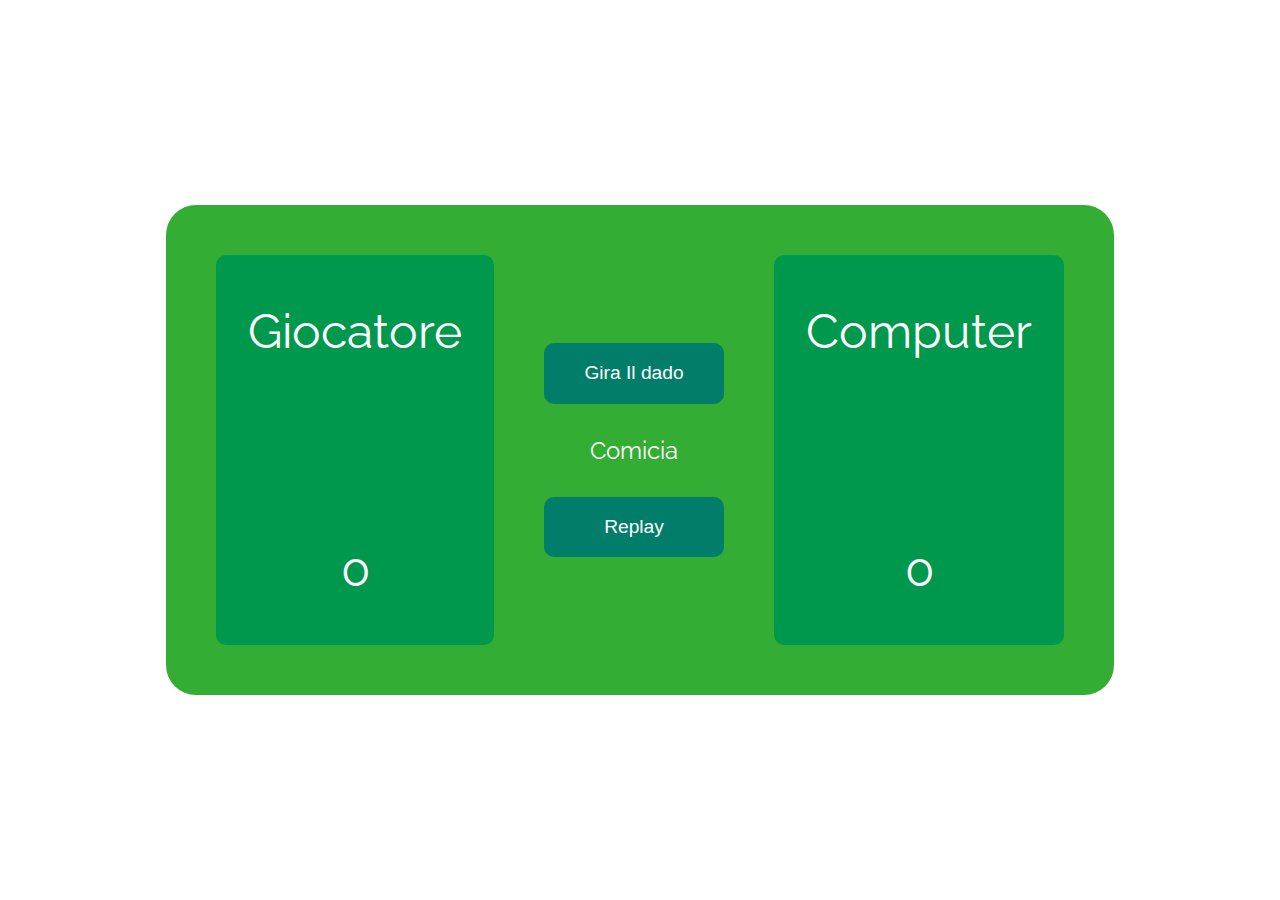
<file: dadi/index.html>
<!DOCTYPE html>
<html lang="en">
  <head>
    <meta charset="UTF-8" />
    <meta name="viewport" content="width=device-width, initial-scale=1.0" />
    <link rel="stylesheet" href="css/style.css" />
    <link href="https://fonts.googleapis.com/css2?family=Raleway&display=swap" rel="stylesheet">
    <title>Dice Game</title>
  </head>
  <body>
    <div class="container">
    <div class="board-container">
      <div class="board">
        <div class="player">
          <p class="player-name">Giocatore</p>
          <img id="dice-1" src="img/dice-1.png" alt="">
          <p class="risultato1" id="score-0">0</p>
         
        </div>
        <div class="play">
          <button id="roll">Gira Il dado</button>
          <p id="risultato">Comicia</p>
          <button id="replay">Replay</button>
        </div>
        <div class="player">
          <p class="player-name">Computer</p>
          <img id="dice-2" src="img/dice-1.png" alt="">
          <p class="risultato2" id="score-1">0</p>
        </div>
      </div>
    </div>
  </div>
    <script src="js/app.js"></script>
  </body>
</html>
</file>
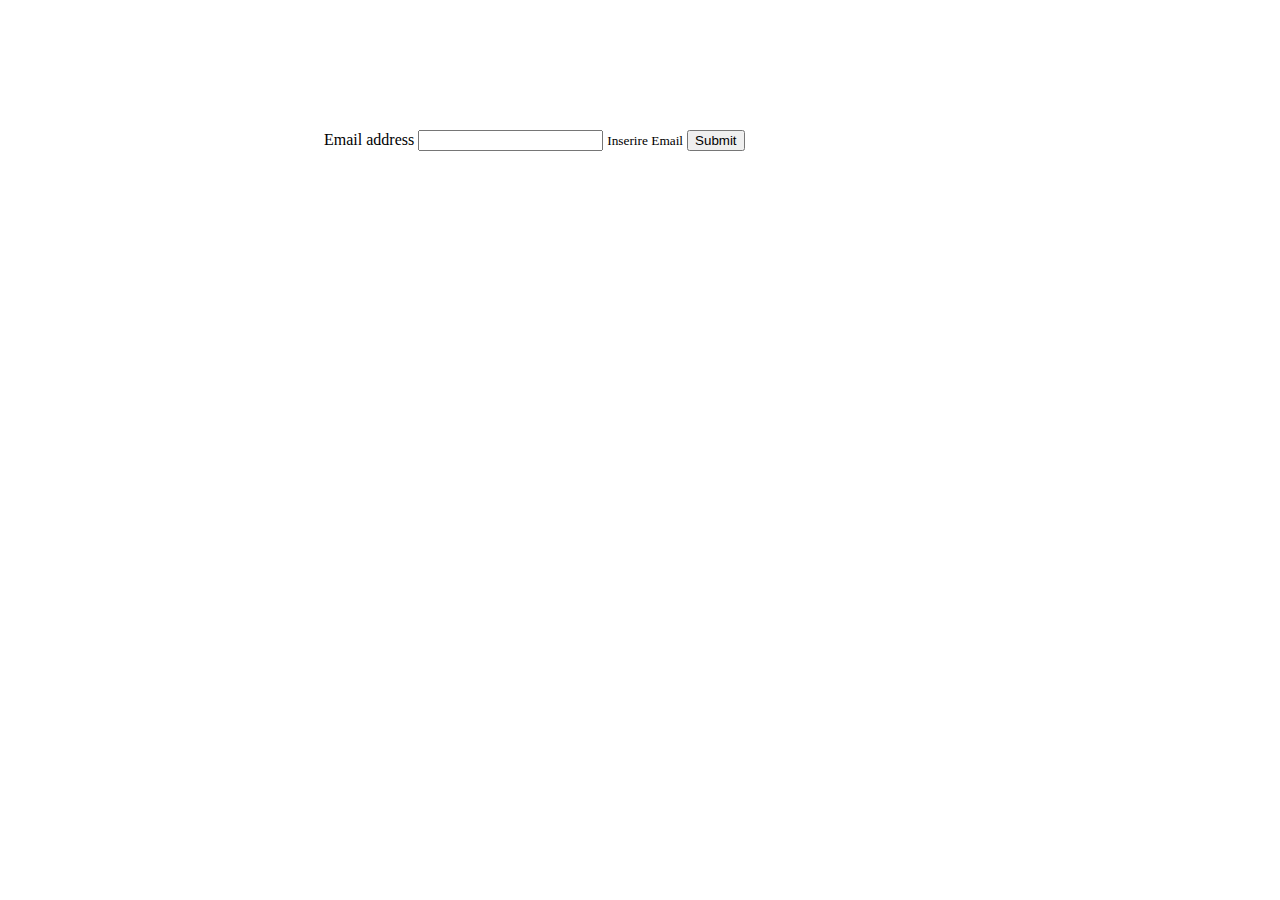
<file: mail/index.html>
<!DOCTYPE html>
<html lang="en">

<head>
    <meta charset="UTF-8">
    <meta name="viewport" content="width=device-width, initial-scale=1.0">
    <link rel="stylesheet" href="css/style.css">
    <link rel="stylesheet" href="https://stackpath.bootstrapcdn.com/bootstrap/4.5.0/css/bootstrap.min.css"
        integrity="sha384-9aIt2nRpC12Uk9gS9baDl411NQApFmC26EwAOH8WgZl5MYYxFfc+NcPb1dKGj7Sk" crossorigin="anonymous">
    <title>Lezione 3 array</title>
</head>

<body>
       
        <div class="box">
            <div class="form-group">
                <form id="form">
                    <label for="exampleInputEmail1">Email address</label>
                    <input type="email" class="form-control" id="mailInput" aria-describedby="emailHelp">
                    <small id="emailmessage" class="form-text text-muted">Inserire Email</small>
                    <input type="submit" class="btn btn-primary"></input>
                </form>
            </div>

           
    
    </div>
    <script src="js/main.js"></script>
</body>

</html>
</file>
<file: dadi/css/style.css>
*{
    margin: 0;
    padding: 0;
    box-sizing: border-box;
}
body{
    font-size: 62.5%;
    background-image: url('https://casinoble.it/wp-content/uploads/sites/3/2020/01/Green-casino-table.jpg');
    background-repeat: no-repeat;
    background-position: center;
    background-size: cover;
    font-family: 'Raleway', sans-serif;
    

}
.container{
    display: flex;
}
.board-container{
    margin: 0 auto;
    flex: 0 1 50%;
    height: 100vh;
    display: flex;
    align-items: center;
}
.board{
    background-color: rgba(0,153,0,.8);
    display: flex;
    flex: 1 1;
    align-items: center;
    justify-content: center;
    border-radius: 30px;
}
.player{
 margin: 50px;
 font-size: 3rem;
 display: flex;
 flex: 1 1;
 flex-direction: column;
 align-items: center;
 background-color: #00984C;
 border-radius: 10px;
 padding: 2rem;
}
.player p{
    margin: 1rem 0;
}
button{
    padding: 1.2rem;
    border-radius: 10px;
    border: none;
    cursor: pointer;
    outline: none;
}
img{
    height: 150px;
}
.play{
    display: flex;
    flex: 1 1;
    flex-direction: column;
    align-items: center;
    font-size: 1.5rem;
}
#replay{
    width: 180px;
    margin-top: 2rem;
}
#roll{
   
    transition: all .2s;
    width: 180px;
    margin-bottom: 2rem;
}
#roll:hover{
    transform: scale(1.1);
}
#roll:active{
    transform: scale(1);
}
p{
    color: #fff;
}
button{
    font-size: 1.2rem;
    color: #fff;
    background-color: #007E6A;
}
</file>
<file: mail/css/style.css>
.box{
    width: 50%;
    height: 50%;
    margin: 0 auto;
    margin-top: 100px;
}
.btn{
    margin-top: 30px;
}
.red{
    color: red;
}
</file>
